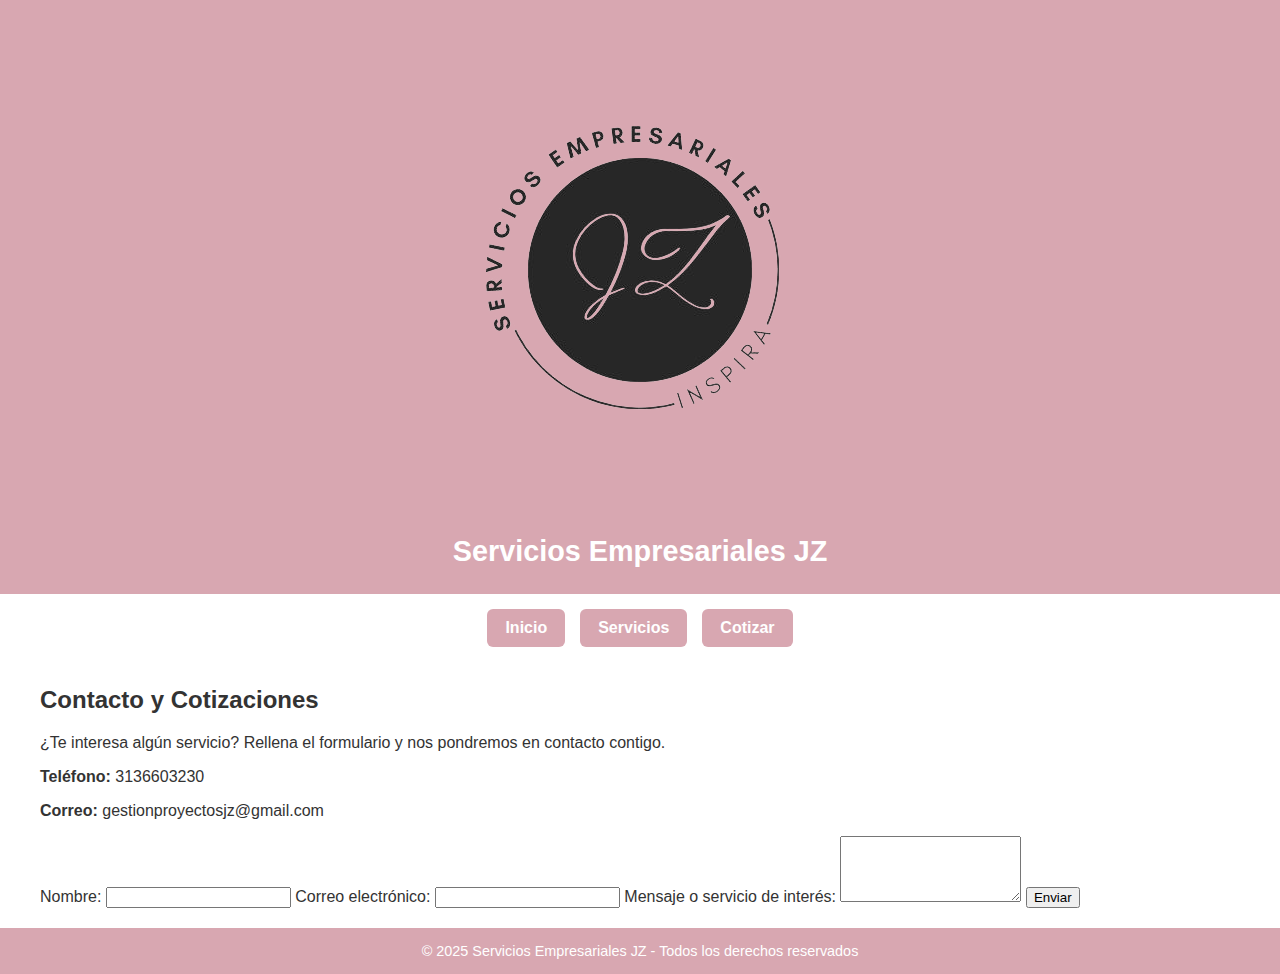
<file: contacto.html.html>
<!DOCTYPE html>
<html lang="es">
<head>
  <meta charset="UTF-8">
  <meta name="viewport" content="width=device-width, initial-scale=1.0">
  <title>Servicios Empresariales JZ | Cotizar</title>
  <link rel="stylesheet" href="styles.css">
</head>
<body>
  <header>
    <img src="Black_and_White_Round_Fashion_Monogram_Logo-removebg-preview.png" alt="Logo JZ">
    <h1>Servicios Empresariales JZ</h1>
  </header>
  <nav>
    <a href="index.html">Inicio</a>
    <a href="servicios.html">Servicios</a>
    <a href="contacto.html">Cotizar</a>
  </nav>
  <main>
    <div class="info">
      <h2>Contacto y Cotizaciones</h2>
      <p>¿Te interesa algún servicio? Rellena el formulario y nos pondremos en contacto contigo.</p>
      <p><strong>Teléfono:</strong> 3136603230</p>
      <p><strong>Correo:</strong> gestionproyectosjz@gmail.com</p>
    </div>
    <form action="mailto:gestionproyectosjz@gmail.com" method="POST" enctype="text/plain">
      <label for="nombre">Nombre:</label>
      <input type="text" id="nombre" name="nombre" required>
      <label for="email">Correo electrónico:</label>
      <input type="email" id="email" name="email" required>
      <label for="mensaje">Mensaje o servicio de interés:</label>
      <textarea id="mensaje" name="mensaje" rows="4" required></textarea>
      <button type="submit">Enviar</button>
    </form>
  </main>
  <footer>
    &copy; 2025 Servicios Empresariales JZ - Todos los derechos reservados
  </footer>
</body>
</html>
</file>
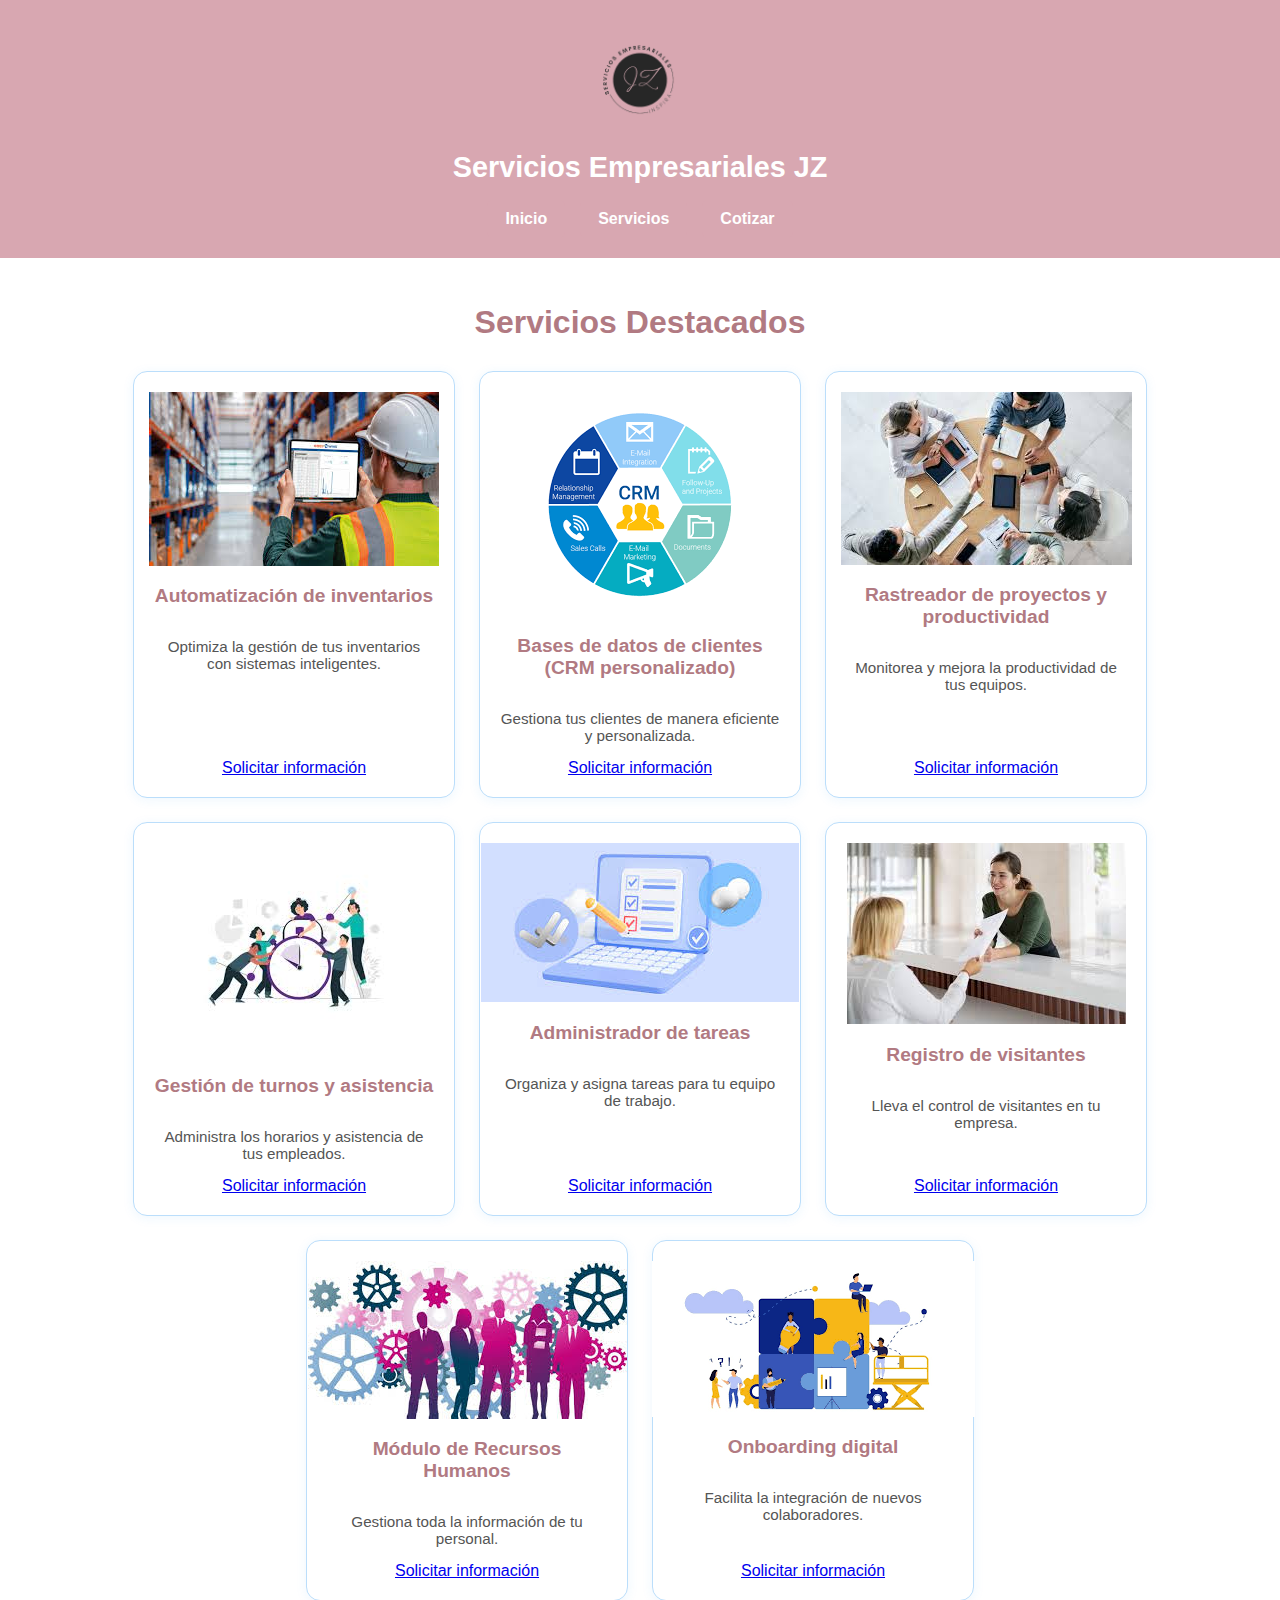
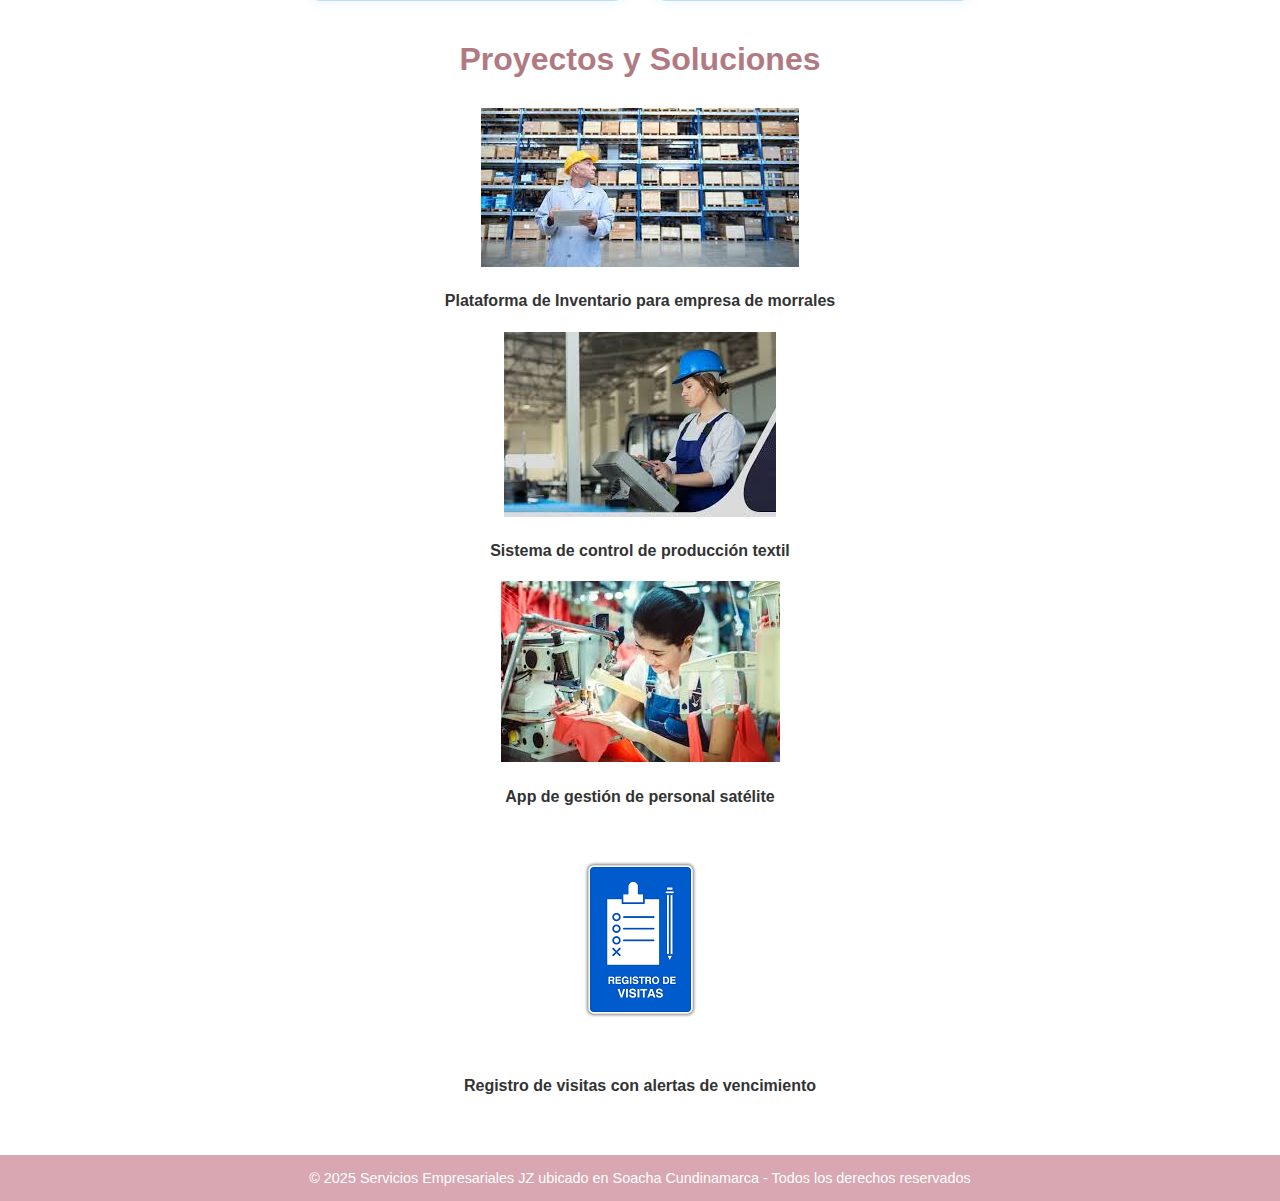
<file: servicios.html>
<!DOCTYPE html>
<html lang="es">
<head>
  <meta charset="UTF-8">
  <meta name="viewport" content="width=device-width, initial-scale=1.0">
  <title>Servicios Empresariales JZ | Servicios</title>
  <link rel="stylesheet" href="styles.css">
</head>
<body>
  <header>
    <div class="container-header">
      <img src="Black_and_White_Round_Fashion_Monogram_Logo-removebg-preview.png" alt="Logo JZ" class="logo">
      <div>
        <h1>Servicios Empresariales JZ</h1>
      </div>
    </div>
    <nav>
      <a href="index.html">Inicio</a>
      <a href="servicios.html">Servicios</a>
      <a href="contacto.html">Cotizar</a>
    </nav>
  </header>
  <main>
    <section>
      <h2>Servicios Destacados</h2>
      <div class="servicio-list">
        <div class="servicio-card" onclick="window.location.href='contacto.html'">
          <img src="icon-inventario.png" alt="Inventario">
          <h3>Automatización de inventarios</h3>
          <p>Optimiza la gestión de tus inventarios con sistemas inteligentes.</p>
          <a class="contact-btn" href="contacto.html">Solicitar información</a>
        </div>
        <div class="servicio-card" onclick="window.location.href='contacto.html'">
          <img src="icon-crm.png" alt="CRM">
          <h3>Bases de datos de clientes (CRM personalizado)</h3>
          <p>Gestiona tus clientes de manera eficiente y personalizada.</p>
          <a class="contact-btn" href="contacto.html">Solicitar información</a>
        </div>
        <div class="servicio-card" onclick="window.location.href='contacto.html'">
          <img src="icon-proyectos.png" alt="Proyectos">
          <h3>Rastreador de proyectos y productividad</h3>
          <p>Monitorea y mejora la productividad de tus equipos.</p>
          <a class="contact-btn" href="contacto.html">Solicitar información</a>
        </div>
        <div class="servicio-card" onclick="window.location.href='contacto.html'">
          <img src="icon-turnos.png" alt="Turnos">
          <h3>Gestión de turnos y asistencia</h3>
          <p>Administra los horarios y asistencia de tus empleados.</p>
          <a class="contact-btn" href="contacto.html">Solicitar información</a>
        </div>
        <div class="servicio-card" onclick="window.location.href='contacto.html'">
          <img src="icon-tareas.png" alt="Tareas">
          <h3>Administrador de tareas</h3>
          <p>Organiza y asigna tareas para tu equipo de trabajo.</p>
          <a class="contact-btn" href="contacto.html">Solicitar información</a>
        </div>
        <div class="servicio-card" onclick="window.location.href='contacto.html'">
          <img src="icon-visitas.png" alt="Visitas">
          <h3>Registro de visitantes</h3>
          <p>Lleva el control de visitantes en tu empresa.</p>
          <a class="contact-btn" href="contacto.html">Solicitar información</a>
        </div>
        <div class="servicio-card" onclick="window.location.href='contacto.html'">
          <img src="icon-rrhh.png" alt="RRHH">
          <h3>Módulo de Recursos Humanos</h3>
          <p>Gestiona toda la información de tu personal.</p>
          <a class="contact-btn" href="contacto.html">Solicitar información</a>
        </div>
        <div class="servicio-card" onclick="window.location.href='contacto.html'">
          <img src="icon-onboarding.png" alt="Onboarding">
          <h3>Onboarding digital</h3>
          <p>Facilita la integración de nuevos colaboradores.</p>
          <a class="contact-btn" href="contacto.html">Solicitar información</a>
        </div>
      </div>
    </section>
    <section class="proyectos">
      <h2>Proyectos y Soluciones</h2>

      
      <div class="proyectos-list">
        <div class="proyecto-card">
          <img src="inventario-proyecto.png" alt="Inventario Empresa">
          <h4>Plataforma de Inventario para empresa de morrales</h4>
        </div>
        <div class="proyecto-card">
          <img src="produccion-proyecto.png" alt="Producción Textil">
          <h4>Sistema de control de producción textil</h4>
        </div>
        <div class="proyecto-card">
          <img src="satellite-proyecto.png" alt="App Satélite">
          <h4>App de gestión de personal satélite</h4>
        </div>
        <div class="proyecto-card">
          <img src="visitas-proyecto.png" alt="Registro de visitas">
          <h4>Registro de visitas con alertas de vencimiento</h4>
        </div>
      </div>
    </section>
  </main>
  <footer>
    &copy; 2025 Servicios Empresariales JZ ubicado en Soacha Cundinamarca - Todos los derechos reservados
  </footer>
</body>
</html>
</file>
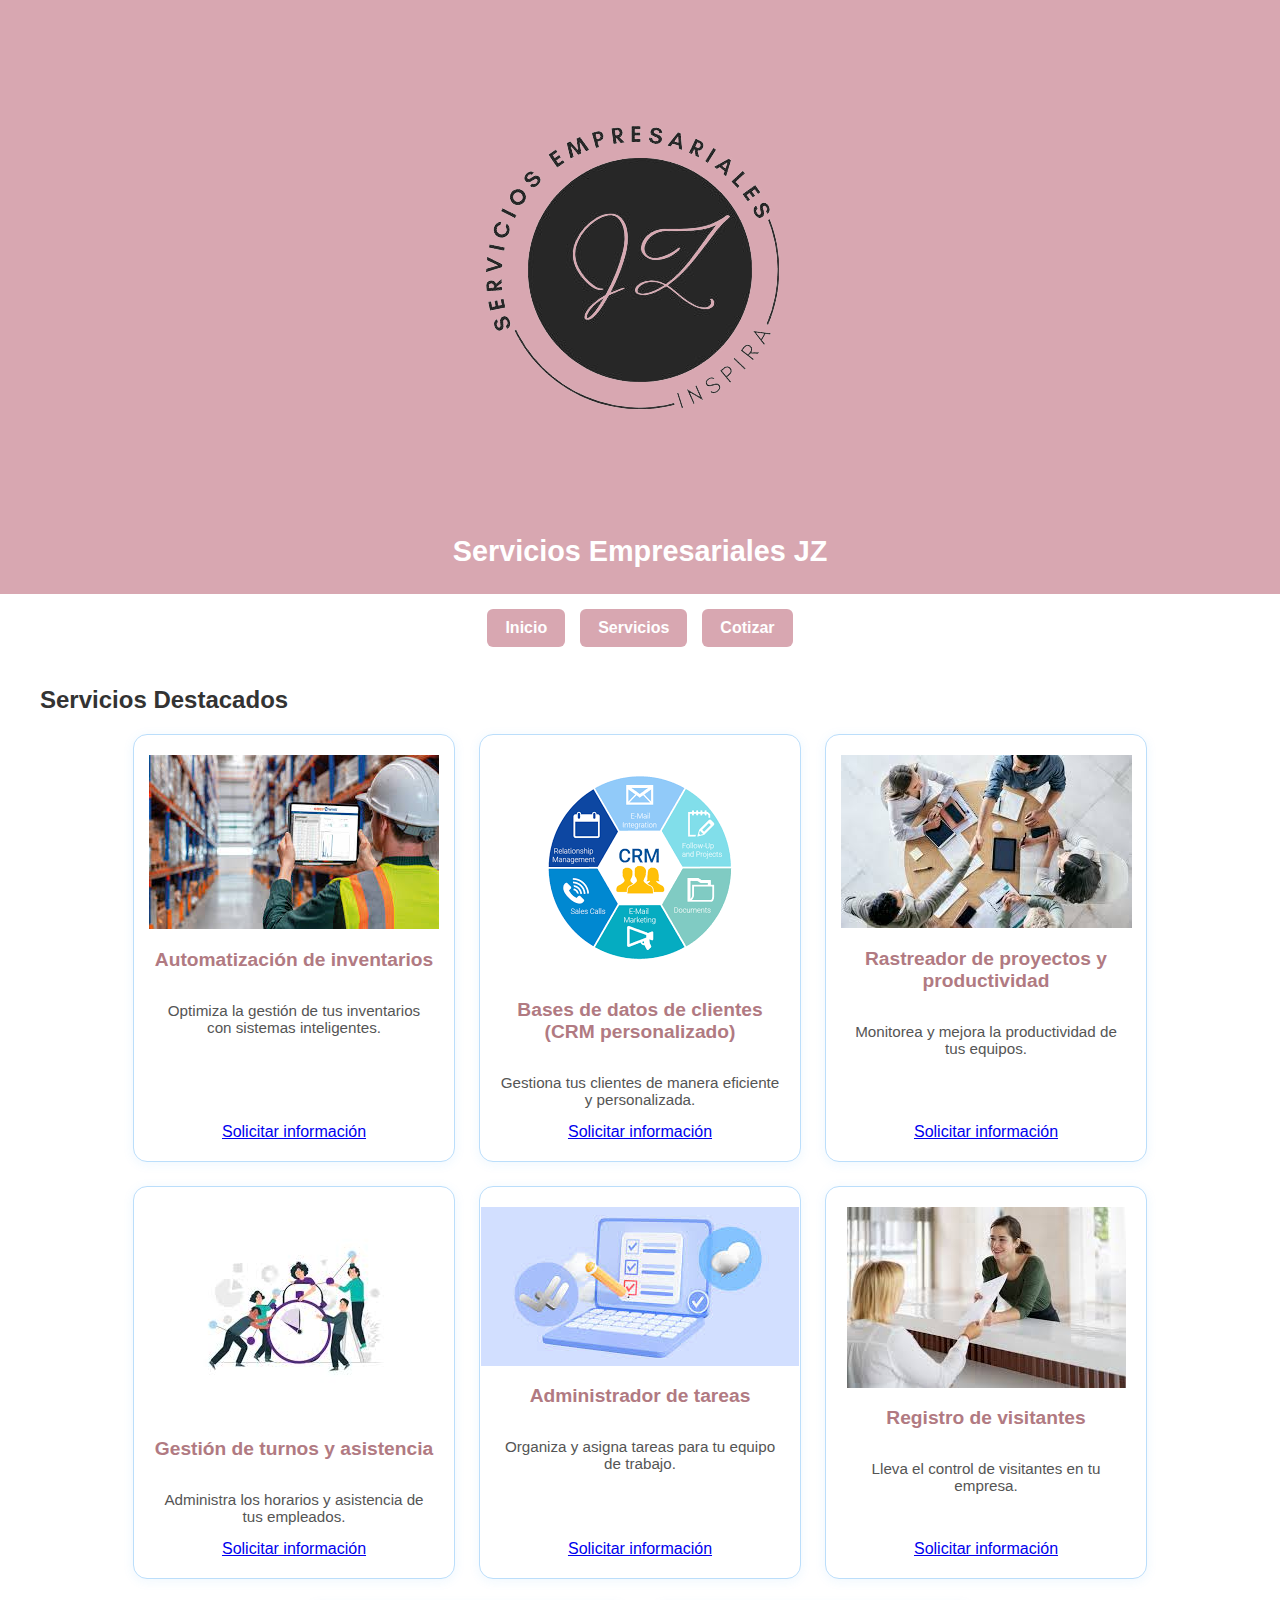
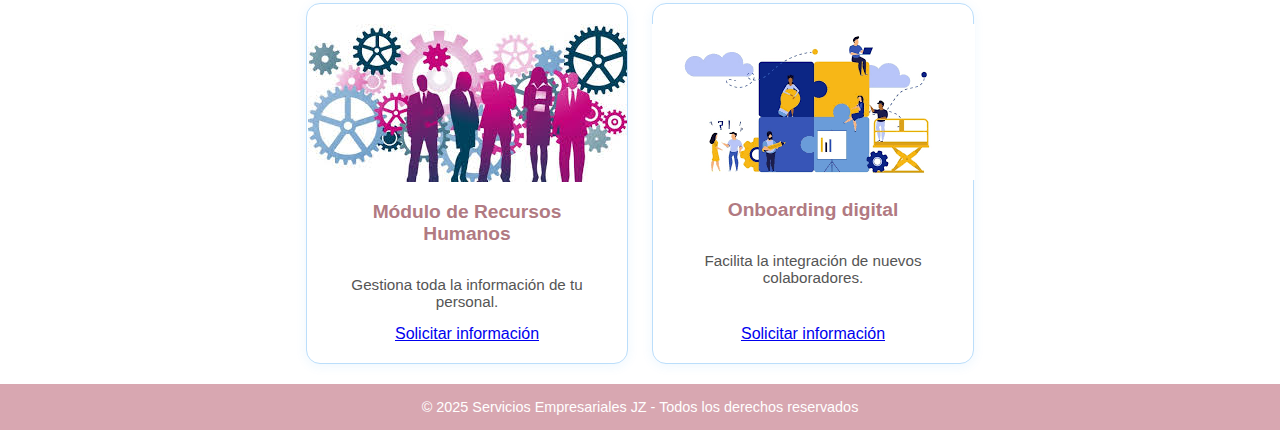
<file: servicios.html.html>
<!DOCTYPE html>
<html lang="es">
<head>
  <meta charset="UTF-8">
  <meta name="viewport" content="width=device-width, initial-scale=1.0">
  <title>Servicios Empresariales JZ | Servicios</title>
  <link rel="stylesheet" href="styles.css">
</head>
<body>
  <header>
    <img src="Black_and_White_Round_Fashion_Monogram_Logo-removebg-preview.png" alt="Logo JZ">
    <h1>Servicios Empresariales JZ</h1>
  </header>
  <nav>
    <a href="index.html">Inicio</a>
    <a href="servicios.html">Servicios</a>
    <a href="contacto.html">Cotizar</a>
  </nav>
  <main>
    <h2>Servicios Destacados</h2>
    <div class="servicio-list">
      <div class="servicio-card" onclick="window.location.href='contacto.html'">
        <img src="icon-inventario.png" alt="Inventario">
        <h3>Automatización de inventarios</h3>
        <p>Optimiza la gestión de tus inventarios con sistemas inteligentes.</p>
        <a class="contact-btn" href="contacto.html">Solicitar información</a>
      </div>
      <div class="servicio-card" onclick="window.location.href='contacto.html'">
        <img src="icon-crm.png" alt="CRM">
        <h3>Bases de datos de clientes (CRM personalizado)</h3>
        <p>Gestiona tus clientes de manera eficiente y personalizada.</p>
        <a class="contact-btn" href="contacto.html">Solicitar información</a>
      </div>
      <div class="servicio-card" onclick="window.location.href='contacto.html'">
        <img src="icon-proyectos.png" alt="Proyectos">
        <h3>Rastreador de proyectos y productividad</h3>
        <p>Monitorea y mejora la productividad de tus equipos.</p>
        <a class="contact-btn" href="contacto.html">Solicitar información</a>
      </div>
      <div class="servicio-card" onclick="window.location.href='contacto.html'">
        <img src="icon-turnos.png" alt="Turnos">
        <h3>Gestión de turnos y asistencia</h3>
        <p>Administra los horarios y asistencia de tus empleados.</p>
        <a class="contact-btn" href="contacto.html">Solicitar información</a>
      </div>
      <div class="servicio-card" onclick="window.location.href='contacto.html'">
        <img src="icon-tareas.png" alt="Tareas">
        <h3>Administrador de tareas</h3>
        <p>Organiza y asigna tareas para tu equipo de trabajo.</p>
        <a class="contact-btn" href="contacto.html">Solicitar información</a>
      </div>
      <div class="servicio-card" onclick="window.location.href='contacto.html'">
        <img src="icon-visitas.png" alt="Visitas">
        <h3>Registro de visitantes</h3>
        <p>Lleva el control de visitantes en tu empresa.</p>
        <a class="contact-btn" href="contacto.html">Solicitar información</a>
      </div>
      <div class="servicio-card" onclick="window.location.href='contacto.html'">
        <img src="icon-rrhh.png" alt="RRHH">
        <h3>Módulo de Recursos Humanos</h3>
        <p>Gestiona toda la información de tu personal.</p>
        <a class="contact-btn" href="contacto.html">Solicitar información</a>
      </div>
      <div class="servicio-card" onclick="window.location.href='contacto.html'">
        <img src="icon-onboarding.png" alt="Onboarding">
        <h3>Onboarding digital</h3>
        <p>Facilita la integración de nuevos colaboradores.</p>
        <a class="contact-btn" href="contacto.html">Solicitar información</a>
      </div>
    </div>
  </main>
  <footer>
    &copy; 2025 Servicios Empresariales JZ - Todos los derechos reservados
  </footer>
</body>
</html>
</file>
<file: styles.css>
/* 🎨 Variables de colores y estilos */
:root {
  --color-primario: #d8a7b1; /* Palo rosa */
  --color-primario-oscuro: #b17a82;
  --color-blanco: #ffffff;
  --radius-main: 14px;
  --shadow-main: 0 2px 12px rgba(33, 150, 243, 0.08);
}

/* =========================
   General y body
========================= */
body {
  margin: 0;
  font-family: 'Segoe UI', Tahoma, Geneva, Verdana, sans-serif;
  background-color: var(--color-blanco);
  color: #333;
  -webkit-font-smoothing: antialiased;
  -moz-osx-font-smoothing: grayscale;
}

/* =========================
   Encabezado
========================= */
header {
  background-color: var(--color-primario);
  color: white;
  padding: 20px 15px;
  text-align: center;
}

header .logo {
  max-width: 120px;
  display: block;
  margin: 0 auto 10px;
}

header h1 {
  margin: 10px 0 5px;
  font-weight: 700;
  font-size: 1.8rem;
  line-height: 1.2;
}

/* =========================
   Navegación
========================= */
nav {
  margin-top: 15px;
  display: flex;
  justify-content: center;
  gap: 15px;
  flex-wrap: wrap;
}

nav a {
  color: white;
  padding: 10px 18px;
  text-decoration: none;
  font-weight: 600;
  border-radius: 6px;
  background-color: var(--color-primario);
  transition: background-color 0.3s ease;
}

nav a:hover,
nav a.active {
  background-color: var(--color-primario-oscuro);
}

/* =========================
   Main y secciones
========================= */
main {
  padding: 20px 15px;
  max-width: 1200px;
  margin: 0 auto;
}

section {
  margin-bottom: 40px;
  text-align: center;
}

section h2 {
  color: var(--color-primario-oscuro);
  margin-bottom: 30px;
  font-size: 2rem;
  font-weight: 700;
}

/* =========================
   Video centrado con fondo neutro para integración de color
========================= */
.video-presentacion {
  text-align: center;
  margin: 30px 0;
  background-color: #f9f5f7; /* un color suave similar a palo rosa claro */
  padding: 20px;
  border-radius: 14px;
  box-shadow: var(--shadow-main);
}

.video-presentacion iframe {
  width: 90%;
  max-width: 800px;
  aspect-ratio: 16 / 9;
  display: block;
  margin: auto;
  border-radius: 10px;
  box-shadow: 0 4px 15px rgba(0, 0, 0, 0.1);
  border: none;
}

/* =========================
   Lista de servicios
========================= */
.servicio-list {
  display: flex;
  flex-wrap: wrap;
  justify-content: center;
  gap: 24px;
}

.servicio-card {
  background-color: var(--color-blanco);
  padding: 20px;
  border-radius: var(--radius-main);
  box-shadow: var(--shadow-main);
  text-align: center;
  width: 280px;
  border: 1.5px solid #bbdefb;
  transition: transform 0.3s ease, box-shadow 0.3s ease;
  display: flex;
  flex-direction: column;
  align-items: center;
  cursor: pointer;
}

.servicio-card:hover {
  transform: translateY(-5px);
  box-shadow: 0 8px 20px rgba(0, 0, 0, 0.15);
}

/* Imagen cuadrada con borde y sombra */
.servicio-card .imagen-cuadrada {
  width: 80px;
  height: 80px;
  border: 1.5px solid #bbdefb;
  border-radius: 14px;
  padding: 10px;
  margin-bottom: 15px;
  display: flex;
  align-items: center;
  justify-content: center;
  box-shadow: 0 2px 6px rgba(33, 150, 243, 0.1);
  background-color: var(--color-blanco);
}

.servicio-card .imagen-cuadrada img {
  max-width: 100%;
  max-height: 100%;
  object-fit: contain;
}

/* Título del servicio */
.servicio-card h3 {
  color: var(--color-primario-oscuro);
  font-weight: 600;
  margin-bottom: 1rem;
  font-size: 1.2rem;
}

/* Descripción */
.servicio-card p {
  flex-grow: 1;
  font-size: 0.95rem;
  color: #555;
  margin-bottom: 15px;
}

/* Botón solicitar info */
.btn-solicitar {
  background-color: var(--color-primario);
  color: var(--color-blanco);
  padding: 0.7rem 1.8rem;
  border-radius: 12px;
  font-weight: 600;
  text-decoration: none;
  transition: background-color 0.3s ease, transform 0.2s ease;
  cursor: pointer;
  margin-top: auto;
  display: inline-block;
  text-align: center;
}

.btn-solicitar:hover {
  background-color: var(--color-primario-oscuro);
  transform: translateY(-2px);
}

/* =========================
   Herramientas que utilizamos (íconos más pequeños y organizados)
========================= */
.herramientas-index ul {
  list-style: none;
  padding: 0;
  display: flex;
  flex-wrap: wrap;
  justify-content: center;
  gap: 12px;
  max-width: 600px;
  margin: 0 auto 2rem auto;
}

.herramientas-index li {
  display: flex;
  flex-direction: column;
  align-items: center;
  width: 80px;
  font-size: 0.85rem;
  color: var(--color-primario-oscuro);
}

.icono-herramienta img {
  max-width: 40px;
  height: auto;
  display: block;
  margin: 0 auto 6px auto;
  transition: transform 0.3s ease;
}

.herramientas-index li:hover .icono-herramienta img {
  transform: scale(1.1);
}

/* =========================
   Redes sociales laterales
========================= */
.redes-sociales-derecha {
  position: fixed;
  top: 50%;
  right: 0;
  transform: translateY(-50%);
  display: flex;
  flex-direction: column;
  gap: 10px;
  z-index: 1000;
}

.redes-sociales-derecha a {
  color: white;
  background-color: var(--color-primario);
  padding: 10px;
  border-radius: 50%;
  text-align: center;
  font-size: 18px;
  box-shadow: 0 2px 6px rgba(0, 0, 0, 0.2);
  transition: background-color 0.3s ease;
}

.redes-sociales-derecha a:hover {
  background-color: var(--color-primario-oscuro);
}

/* =========================
   Botón flotante WhatsApp
========================= */
.whatsapp-float {
  position: fixed;
  bottom: 20px;
  right: 20px;
  z-index: 1000;
}

/* =========================
   Footer
========================= */
footer {
  background-color: var(--color-primario);
  color: white;
  text-align: center;
  padding: 15px;
  font-size: 0.9rem;
}

/* =========================
   Responsive - Móvil y tabletas
========================= */
@media (max-width: 900px) {
  .servicio-list {
    flex-direction: column;
    gap: 20px;
    align-items: center;
  }

  .servicio-card {
    width: 100%;
    max-width: 360px;
  }

  .servicio-card .imagen-cuadrada {
    width: 100px;
    height: 100px;
    margin-bottom: 20px;
  }

  .btn-solicitar {
    width: 100%;
    padding: 1rem 0;
    font-size: 1.1rem;
  }
}

@media (max-width: 480px) {
  header h1 {
    font-size: 1.4rem;
  }

  nav a {
    padding: 10px 12px;
    font-size: 1rem;
  }

  section h2 {
    font-size: 1.6rem;
  }
}

/* Redes sociales adaptadas para móvil */
@media (max-width: 768px) {
  .redes-sociales-derecha {
    position: fixed;
    bottom: 0;
    top: auto;
    right: 0;
    left: 0;
    transform: none;
    flex-direction: row;
    justify-content: center;
    padding: 10px 0;
    background-color: var(--color-primario);
    box-shadow: 0 -2px 10px rgba(0,0,0,0.1);
    border-radius: 0;
  }

  .redes-sociales-derecha a {
    margin: 0 8px;
    font-size: 22px;
    padding: 12px;
    border-radius: 50%;

    /* Ajustes para Herramientas en móvil */
@media (max-width: 600px) {
  .herramientas-index ul {
    gap: 16px;          /* Más espacio entre íconos */
    max-width: 100%;    /* Que ocupe todo el ancho disponible */
    padding: 0 10px;    /* Un poco de espacio lateral */
    justify-content: flex-start; /* Alinea a la izquierda para mejor lectura */
    flex-wrap: wrap;
  }

  .herramientas-index li {
    width: 70px;        /* Íconos un poco más pequeños */
    font-size: 0.8rem;  /* Texto legible */
  }

  .icono-herramienta img {
    max-width: 35px;    /* Íconos un poco más pequeños en móvil */
    /* Herramientas en columna vertical para móviles */
@media (max-width: 600px) {
  .herramientas-index ul {
    flex-direction: column;
    align-items: center;
    gap: 24px;
    max-width: 100%;
    padding: 0 10px;
  }

  .herramientas-index li {
    width: auto;          /* Que tome el ancho necesario */
    font-size: 1rem;      /* Texto más grande y legible */
  }

  .icono-herramienta img {
    max-width: 60px;      /* Íconos más grandes para móvil */
    margin-bottom: 10px;  /* Separación del texto */

    @media (max-width: 600px) {
  nav {
    display: flex;
    flex-direction: column; /* Menú vertical */
    align-items: center;    /* Centrado horizontal */
    gap: 15px;              /* Separación entre botones */
    padding: 10px 0;
  }

  nav a {
    width: 80%;             /* Botones anchos, no todo el ancho */
    text-align: center;
    font-size: 1.2rem;
    padding: 12px 0;
    border-radius: 8px;
    background-color: var(--color-primario);
    color: white;
    font-weight: 700;
    box-shadow: 0 2px 6px rgba(0,0,0,0.15);
    transition: background-color 0.3s ease;
  }

  nav a:hover,
  nav a.active {
    background-color: var(--color-primario-oscuro);
    /* ===== Navegación responsive para móviles ===== */
@media (max-width: 600px) {
  nav {
    flex-direction: column;   /* menú vertical */
    align-items: center;      /* centrado horizontal */
    gap: 15px;                /* espacio vertical entre botones */
    padding: 10px 0;
  }

  nav a {
    width: 80%;               /* botones anchos pero con margen lateral */
    text-align: center;
    font-size: 1.2rem;
    padding: 12px 0;
    border-radius: 8px;
    background-color: var(--color-primario);
    color: var(--color-blanco);
    font-weight: 700;
    box-shadow: 0 2px 6px rgba(0,0,0,0.15);
    transition: background-color 0.3s ease;
  }

  nav a:hover,
  nav a.active {
    background-color: var(--color-primario-oscuro);
  }
}
</file>
